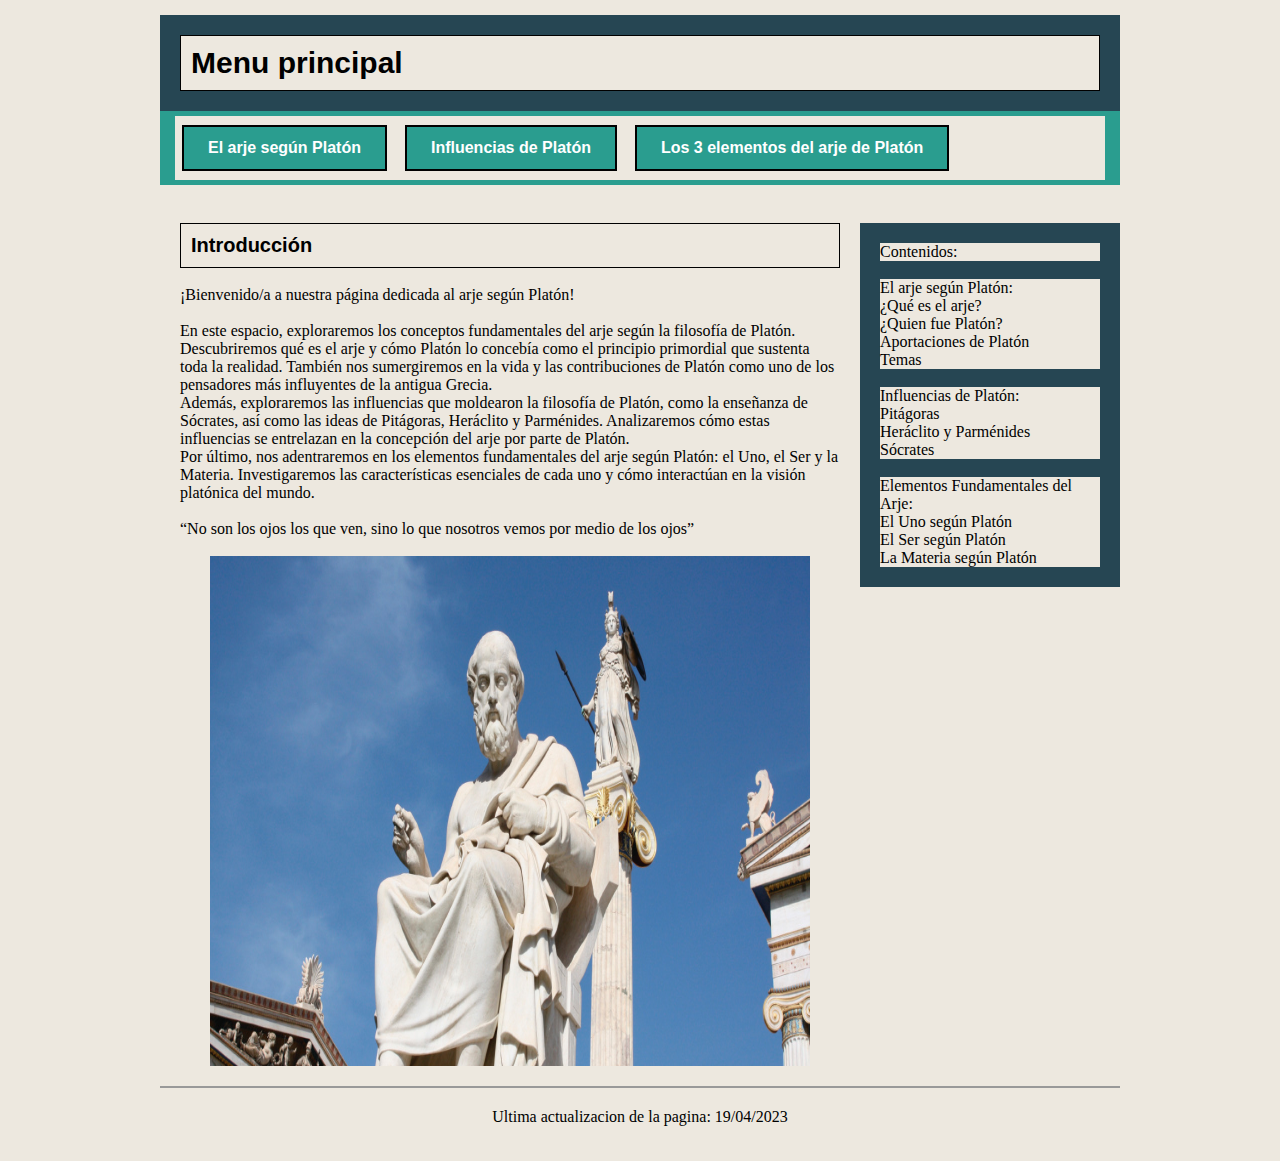
<file: index.html>
<!DOCTYPE html>
<html>
  <head>
    <title>index/Menus</title>
    <link rel="stylesheet" type="text/css" href="Css definitivo.css">
  </head>
  <body>
      <div id="agrupar">
    <header id="cabecera">
        <h1>Menu principal</h1>
    </header>
    <nav id="menu">
        <ul>
            <li><a href="act8.html" class="boton">El arje según Platón</a></li>
            <li><a href="pag2.html" class="boton">Influencias de Platón</a></li>
            <li><a href="act10.html" class="boton">Los 3 elementos del arje de Platón</a></li>
        </ul> 
    </nav> </br>
    <section id="seccion">
		<h2>Introducción</h2>
		</br>
		<p>¡Bienvenido/a a nuestra página dedicada al arje según Platón!</p>
		</br>
		<p>En este espacio, exploraremos los conceptos fundamentales del arje según la filosofía de Platón. Descubriremos qué es el arje y cómo Platón lo concebía como el principio primordial que sustenta toda la realidad. También nos sumergiremos en la vida y las contribuciones de Platón como uno de los pensadores más influyentes de la antigua Grecia.</p>
		<p>Además, exploraremos las influencias que moldearon la filosofía de Platón, como la enseñanza de Sócrates, así como las ideas de Pitágoras, Heráclito y Parménides. Analizaremos cómo estas influencias se entrelazan en la concepción del arje por parte de Platón.</p>
		<p>Por último, nos adentraremos en los elementos fundamentales del arje según Platón: el Uno, el Ser y la Materia. Investigaremos las características esenciales de cada uno y cómo interactúan en la visión platónica del mundo.</p>
	    </br>
	    <p>“No son los ojos los que ven, sino lo que nosotros vemos por medio de los ojos”</p>
	    </br>
	    <img src="platas.jpg" width="600" height="510" alt="mundo de las ideas (Ejemplo)"/> 
    </section>
	<aside id="columnaizq">
        <p>Contenidos:</p>
		</br>
		<p>El arje según Platón:</p>
		<p>¿Qué es el arje?</p>
		<p>¿Quien fue Platón?</p>
		<p>Aportaciones de Platón</p>
		<p>Temas</p>
		</br>
	  	<p>Influencias de Platón:</p>
		<p>Pitágoras</p>
		<p>Heráclito y Parménides</p>
		<p>Sócrates</p>
		</br>
		<p>Elementos Fundamentales del Arje:</p>
		<p>El Uno según Platón</p>
		<p>El Ser según Platón</p>
		<p>La Materia según Platón</p>
    </aside>
    <footer id="pie"> Ultima actualizacion de la pagina: 19/04/2023 </footer>
    </div>
  </body>
</html>
</file>
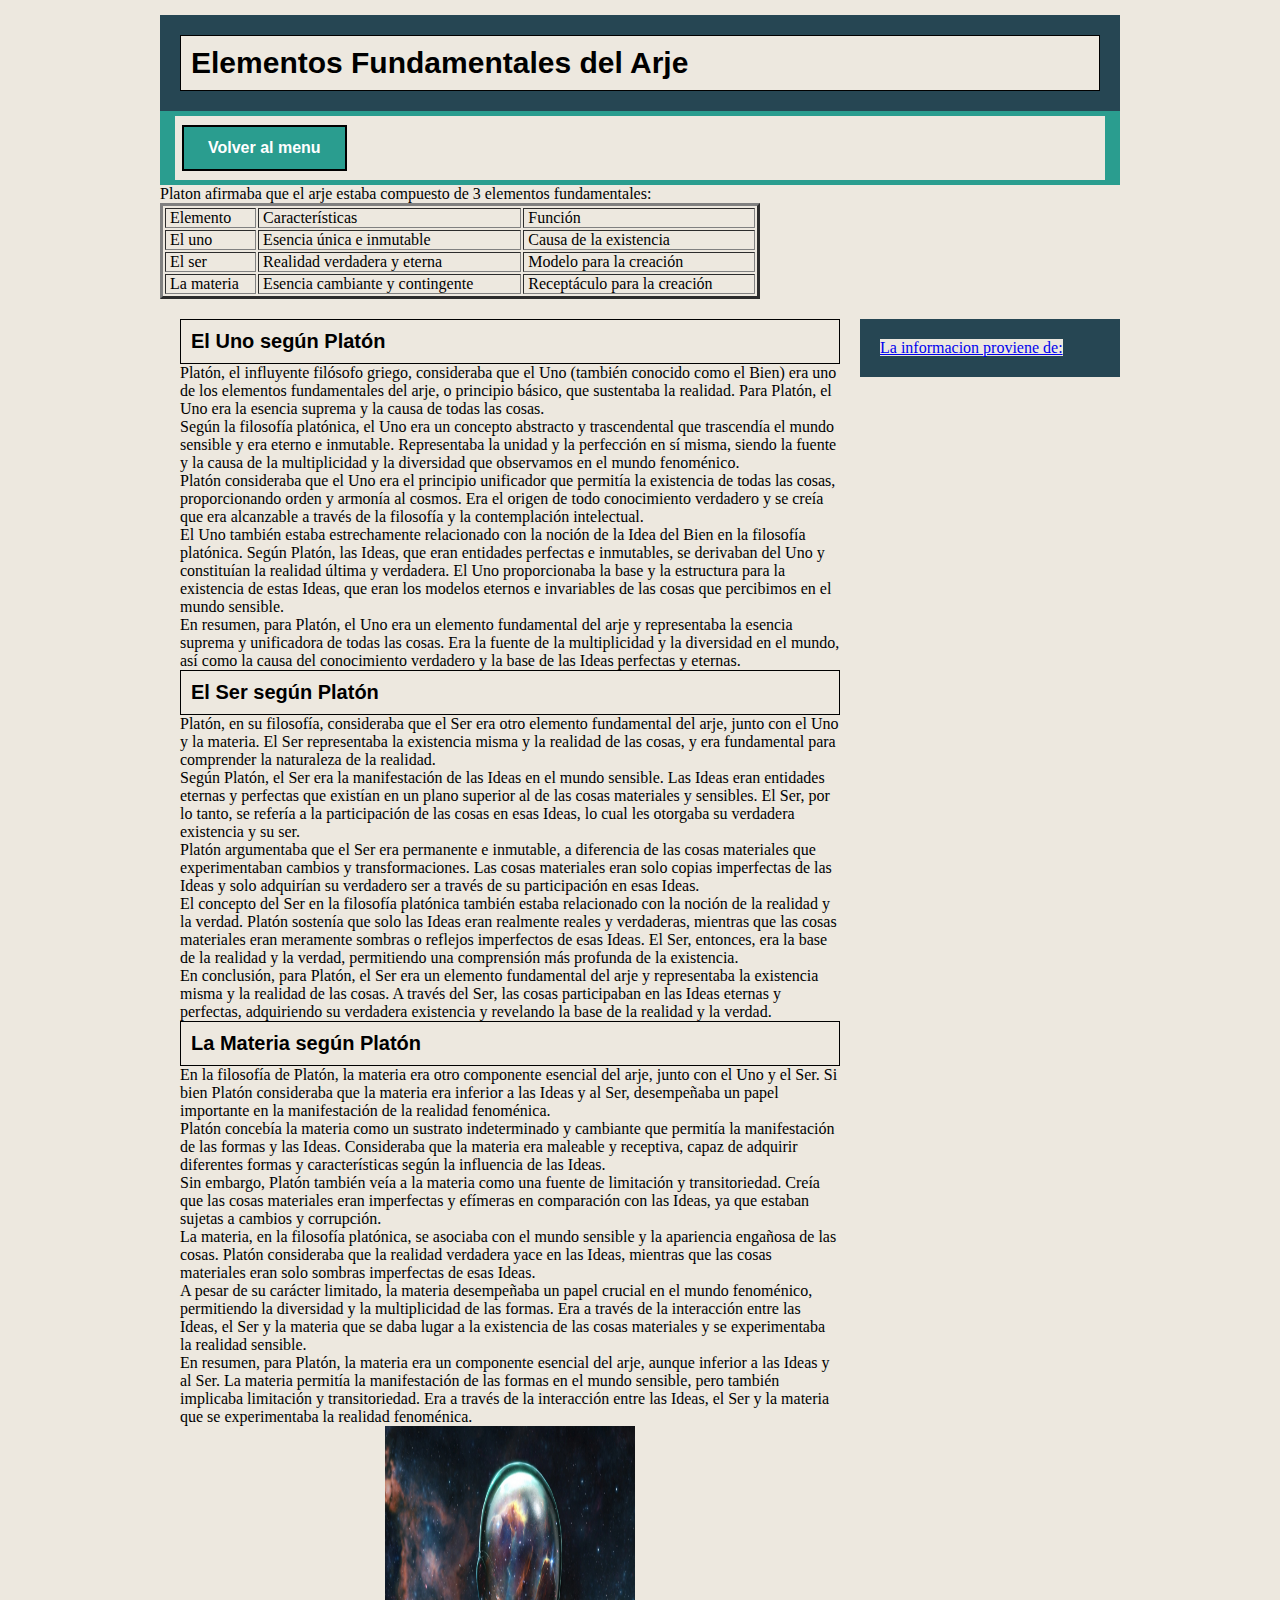
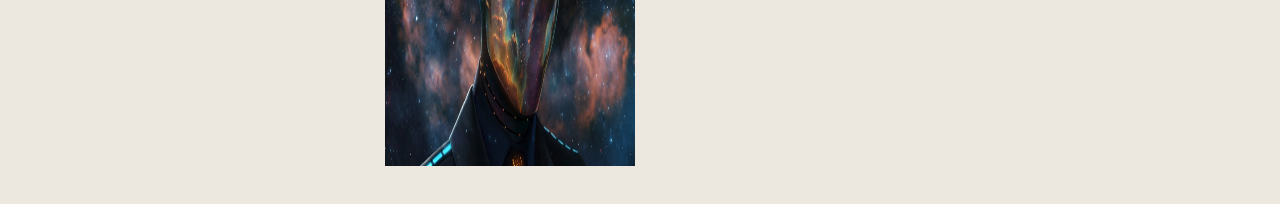
<file: act10.html>
<!DOCTYPE html>
<html>
  <head>
      <title>Tabla y mas</title>
       <link rel="stylesheet" type="text/css" href="Css definitivo.css">
    </head>
    <body>
    <div id="agrupar">
     <header id="cabecera">
        <h1>Elementos Fundamentales del Arje</h1>
    </header>   
    <nav id="menu">
        <ul>
            <li><a href="index.html" class="boton">Volver al menu</a></li>
        </ul>
    </nav>
        <p>Platon afirmaba que el arje estaba compuesto de 3 elementos fundamentales:</p>
        <table width="600" border="3">
            <tbody>
            <tr>
            <td>&nbsp;Elemento</td>
            <td>&nbsp;Características</td>
            <td>&nbsp;Función</td>
            </tr>
            <tr>
            <td>&nbsp;El uno</td>
            <td>&nbsp;Esencia única e inmutable</td>
            <td>&nbsp;Causa de la existencia</td>
            </tr>
            <tr>
            <td>&nbsp;El ser</td>
            <td>&nbsp;Realidad verdadera y eterna</td>
            <td>&nbsp;Modelo para la creación</td>
            </tr>
            <tr>
            <td>&nbsp;La materia</td>
            <td>&nbsp;Esencia cambiante y contingente</td>
            <td>&nbsp;Receptáculo para la creación</td>
            </tr>
            </tbody>
        </table>
    <section id="seccion">
       <h2>El Uno según Platón</h2>
       <p>Platón, el influyente filósofo griego, consideraba que el Uno (también conocido como el Bien) era uno de los elementos fundamentales del arje, o principio básico, que sustentaba la realidad. Para Platón, el Uno era la esencia suprema y la causa de todas las cosas.</p>
       <p>Según la filosofía platónica, el Uno era un concepto abstracto y trascendental que trascendía el mundo sensible y era eterno e inmutable. Representaba la unidad y la perfección en sí misma, siendo la fuente y la causa de la multiplicidad y la diversidad que observamos en el mundo fenoménico.</p>
       <p>Platón consideraba que el Uno era el principio unificador que permitía la existencia de todas las cosas, proporcionando orden y armonía al cosmos. Era el origen de todo conocimiento verdadero y se creía que era alcanzable a través de la filosofía y la contemplación intelectual.</p>
       <p>El Uno también estaba estrechamente relacionado con la noción de la Idea del Bien en la filosofía platónica. Según Platón, las Ideas, que eran entidades perfectas e inmutables, se derivaban del Uno y constituían la realidad última y verdadera. El Uno proporcionaba la base y la estructura para la existencia de estas Ideas, que eran los modelos eternos e invariables de las cosas que percibimos en el mundo sensible.</p>
       <p>En resumen, para Platón, el Uno era un elemento fundamental del arje y representaba la esencia suprema y unificadora de todas las cosas. Era la fuente de la multiplicidad y la diversidad en el mundo, así como la causa del conocimiento verdadero y la base de las Ideas perfectas y eternas.</p>
       <h2>El Ser según Platón</h2>
       <p>Platón, en su filosofía, consideraba que el Ser era otro elemento fundamental del arje, junto con el Uno y la materia. El Ser representaba la existencia misma y la realidad de las cosas, y era fundamental para comprender la naturaleza de la realidad.</p>
       <p>Según Platón, el Ser era la manifestación de las Ideas en el mundo sensible. Las Ideas eran entidades eternas y perfectas que existían en un plano superior al de las cosas materiales y sensibles. El Ser, por lo tanto, se refería a la participación de las cosas en esas Ideas, lo cual les otorgaba su verdadera existencia y su ser.</p>
       <p>Platón argumentaba que el Ser era permanente e inmutable, a diferencia de las cosas materiales que experimentaban cambios y transformaciones. Las cosas materiales eran solo copias imperfectas de las Ideas y solo adquirían su verdadero ser a través de su participación en esas Ideas.</p>
       <p>El concepto del Ser en la filosofía platónica también estaba relacionado con la noción de la realidad y la verdad. Platón sostenía que solo las Ideas eran realmente reales y verdaderas, mientras que las cosas materiales eran meramente sombras o reflejos imperfectos de esas Ideas. El Ser, entonces, era la base de la realidad y la verdad, permitiendo una comprensión más profunda de la existencia.</p>
       <p>En conclusión, para Platón, el Ser era un elemento fundamental del arje y representaba la existencia misma y la realidad de las cosas. A través del Ser, las cosas participaban en las Ideas eternas y perfectas, adquiriendo su verdadera existencia y revelando la base de la realidad y la verdad.</p>
       <h2>La Materia según Platón</h2>
       <p>En la filosofía de Platón, la materia era otro componente esencial del arje, junto con el Uno y el Ser. Si bien Platón consideraba que la materia era inferior a las Ideas y al Ser, desempeñaba un papel importante en la manifestación de la realidad fenoménica.</p>
       <p>Platón concebía la materia como un sustrato indeterminado y cambiante que permitía la manifestación de las formas y las Ideas. Consideraba que la materia era maleable y receptiva, capaz de adquirir diferentes formas y características según la influencia de las Ideas.</p>
       <p>Sin embargo, Platón también veía a la materia como una fuente de limitación y transitoriedad. Creía que las cosas materiales eran imperfectas y efímeras en comparación con las Ideas, ya que estaban sujetas a cambios y corrupción.</p>
       <p>La materia, en la filosofía platónica, se asociaba con el mundo sensible y la apariencia engañosa de las cosas. Platón consideraba que la realidad verdadera yace en las Ideas, mientras que las cosas materiales eran solo sombras imperfectas de esas Ideas.</p>
       <p>A pesar de su carácter limitado, la materia desempeñaba un papel crucial en el mundo fenoménico, permitiendo la diversidad y la multiplicidad de las formas. Era a través de la interacción entre las Ideas, el Ser y la materia que se daba lugar a la existencia de las cosas materiales y se experimentaba la realidad sensible.</p>
       <p>En resumen, para Platón, la materia era un componente esencial del arje, aunque inferior a las Ideas y al Ser. La materia permitía la manifestación de las formas en el mundo sensible, pero también implicaba limitación y transitoriedad. Era a través de la interacción entre las Ideas, el Ser y la materia que se experimentaba la realidad fenoménica.</p>
       <img class="centrarimagen" src="acti10.jpg" width="250" height="340" alt="mundo de las ideas (Ejemplo)"/> </br>
    
    </section>
    <aside id="columnaizq">
        <a href="https://es.wikipedia.org/wiki/Platón">La informacion proviene de:</a>
    </aside>
    </div>
    </body>
</html>
</file>
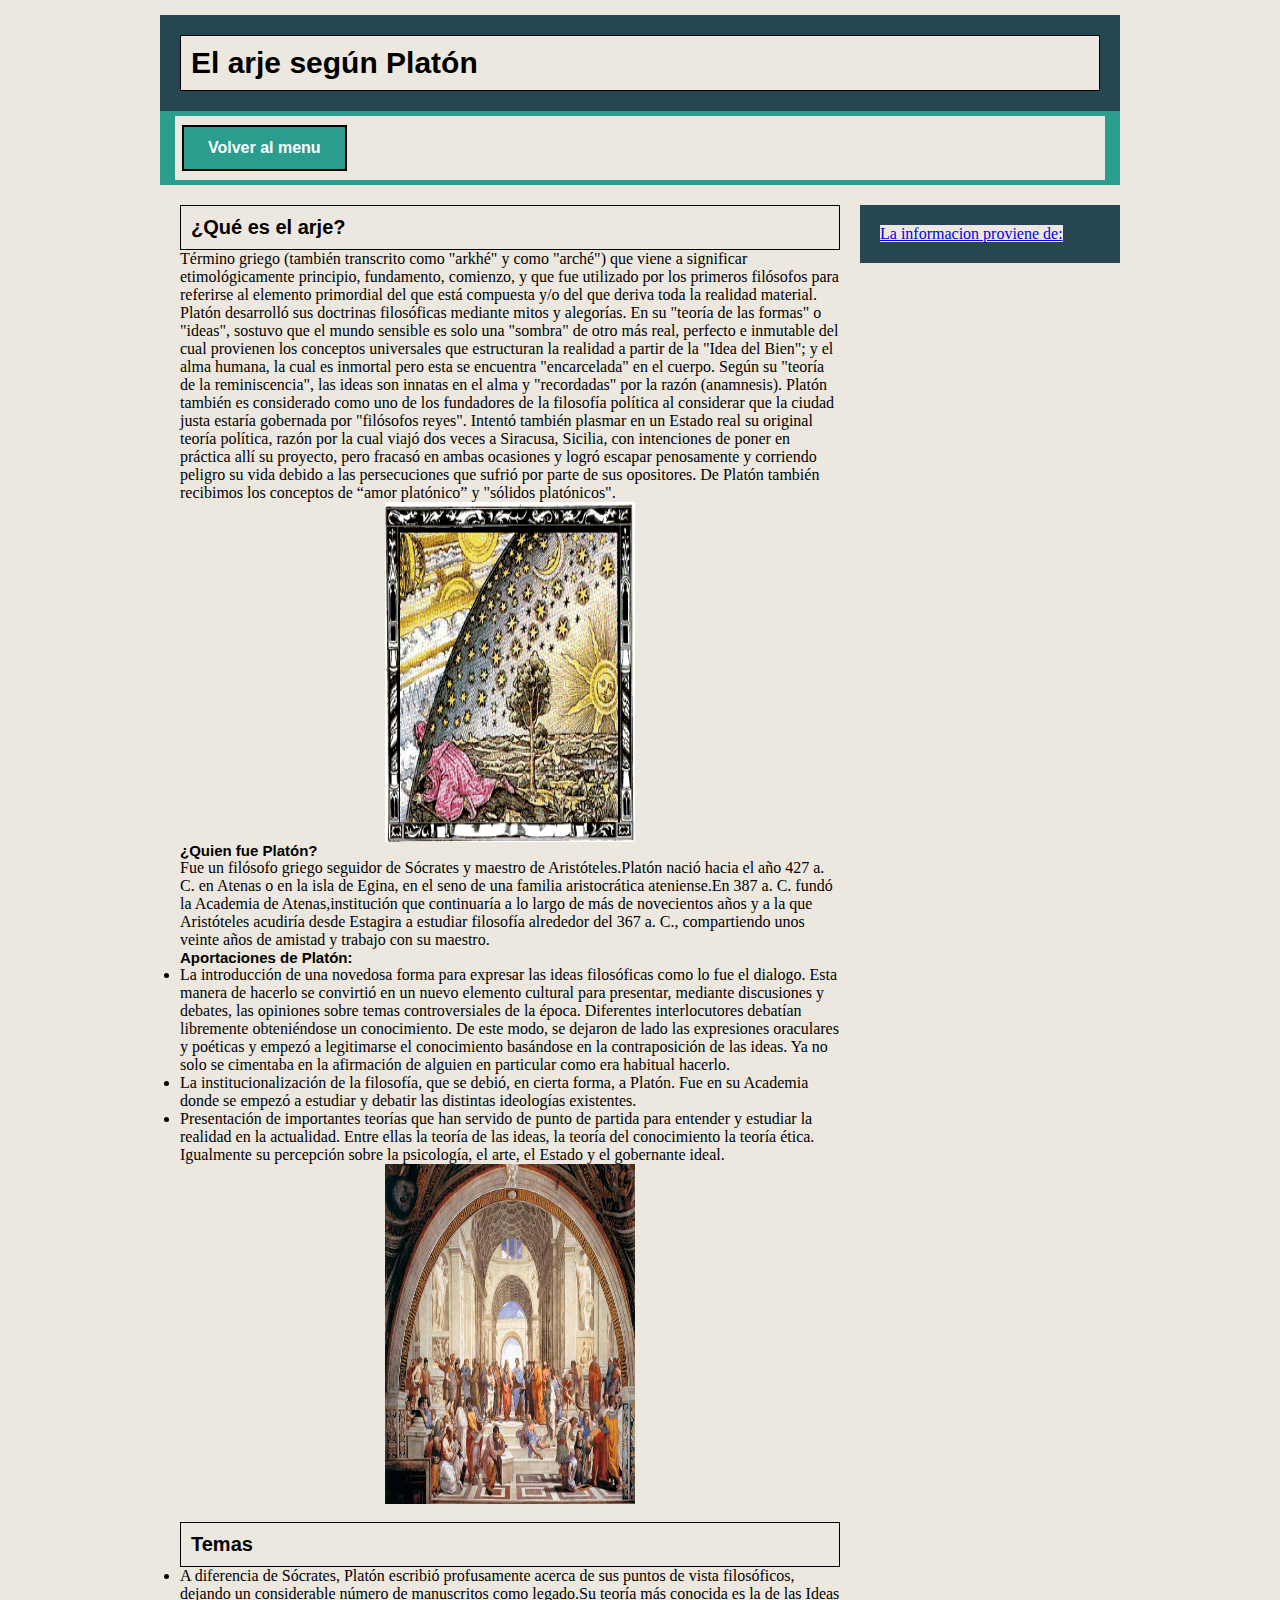
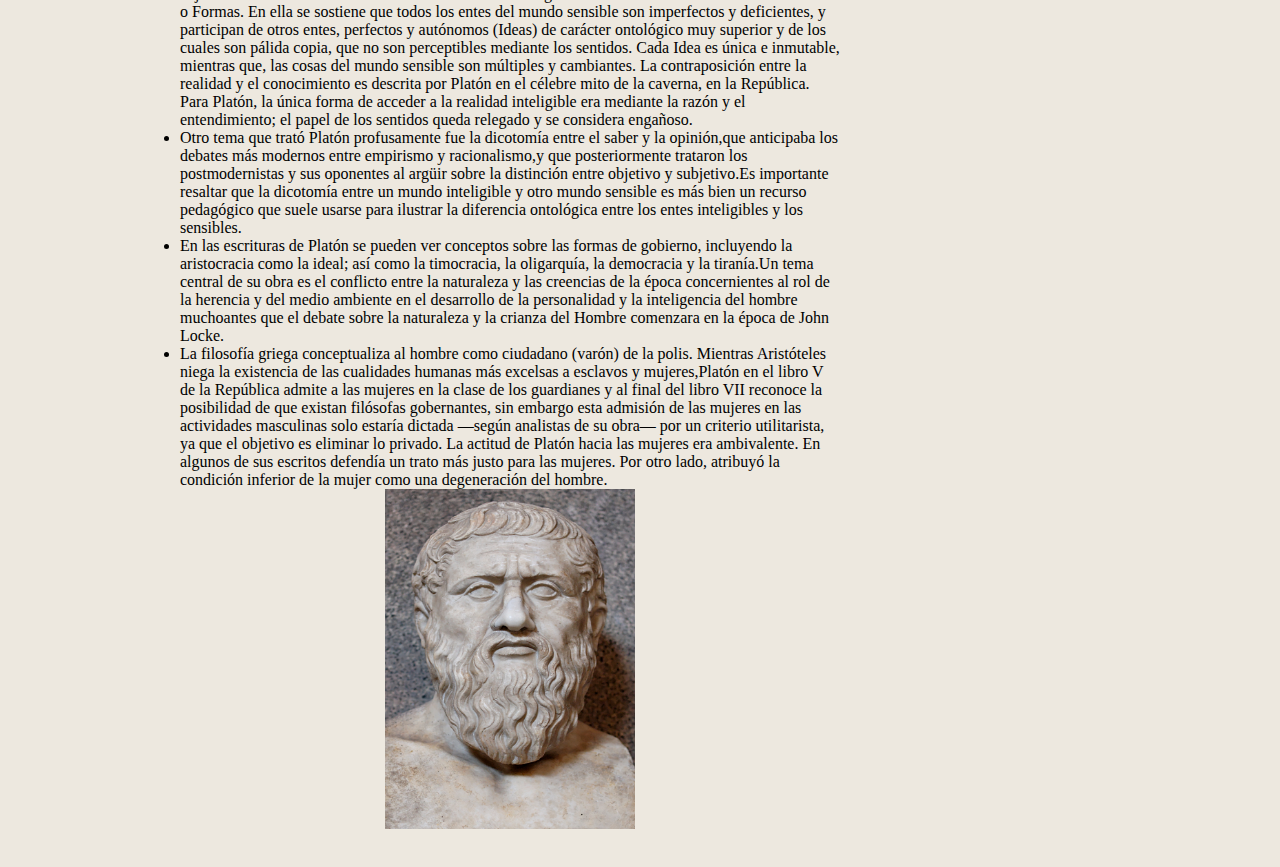
<file: act8.html>
<!DOCTYPE html>
<html>
  <head>
    <title>Según Platón</title>
     <link rel="stylesheet" type="text/css" href="Css definitivo.css">
  </head>
  <body>
    <div id="agrupar">
    <header id="cabecera">
        <h1>El arje según Platón</h1>
    </header>
    <nav id="menu">
        <ul>
            <li><a href="index.html" class="boton">Volver al menu</a></li>
        </ul>    
    </nav>
    <section id="seccion">
        <h2>¿Qué es el arje?</h2>
        <p>Término griego (también transcrito como "arkhé" y como "arché") que viene a significar etimológicamente principio, fundamento, comienzo, y que fue utilizado por los primeros filósofos para referirse al elemento primordial del que está compuesta y/o del que deriva toda la realidad material.</p>
        <p>Platón desarrolló sus doctrinas filosóficas mediante mitos y alegorías. En su "teoría de las formas" o "ideas", sostuvo que el mundo sensible es solo una "sombra" de otro más real, perfecto e inmutable del cual provienen los conceptos universales que estructuran la realidad a partir de la "Idea del Bien"; y el alma humana, la cual es inmortal pero esta se encuentra "encarcelada" en el cuerpo. Según su "teoría de la reminiscencia", las ideas son innatas en el alma y "recordadas" por la razón (anamnesis). Platón también es considerado como uno de los fundadores de la filosofía política al considerar que la ciudad justa estaría gobernada por "filósofos reyes". Intentó también plasmar en un Estado real su original teoría política, razón por la cual viajó dos veces a Siracusa, Sicilia, con intenciones de poner en práctica allí su proyecto, pero fracasó en ambas ocasiones y logró escapar penosamente y corriendo peligro su vida debido a las persecuciones que sufrió por parte de sus opositores. De Platón también recibimos los conceptos de “amor platónico” y "sólidos platónicos".</p>
        <img src="mundoideas.gif" width="250" height="340" alt="mundo de las ideas (Ejemplo)"/> 
        <h3>¿Quien fue Platón?</h3>
        <p>Fue un filósofo griego seguidor de Sócrates y maestro de Aristóteles.Platón nació hacia el año 427 a. C. en Atenas o en la isla de Egina, en el seno de una familia aristocrática ateniense.En 387 a. C. fundó la Academia de Atenas,institución que continuaría a lo largo de más de novecientos años y a la que Aristóteles acudiría desde Estagira a estudiar filosofía alrededor del 367 a. C., compartiendo unos veinte años de amistad y trabajo con su maestro.</p>
        <h3>Aportaciones de Platón:</h3>
        <li>La introducción de una novedosa forma para expresar las ideas filosóficas como lo fue el dialogo. Esta manera de hacerlo se convirtió en un nuevo elemento cultural para presentar, mediante discusiones y debates, las opiniones sobre temas controversiales de la época. Diferentes interlocutores debatían libremente obteniéndose un conocimiento. De este modo, se dejaron de lado las expresiones oraculares y poéticas y empezó a legitimarse el conocimiento basándose en la contraposición de las ideas. Ya no solo se cimentaba en la afirmación de alguien en particular como era habitual hacerlo.</li>
        <li>La institucionalización de la filosofía, que se debió, en cierta forma, a Platón. Fue en su Academia donde se empezó a estudiar y debatir las distintas ideologías existentes.</li>
        <li>Presentación de importantes teorías que han servido de punto de partida para entender y estudiar la realidad en la actualidad. Entre ellas la teoría de las ideas, la teoría del conocimiento la teoría ética. Igualmente su percepción sobre la psicología, el arte, el Estado y el gobernante ideal.</li>
        <img src="atenasplat.jpg" width="250" height="340" alt="atenas"/> </br>
        <h2>Temas</h2>
        <li>A diferencia de Sócrates, Platón escribió profusamente acerca de sus puntos de vista filosóficos, dejando un considerable número de manuscritos como legado.Su teoría más conocida es la de las Ideas o Formas. En ella se sostiene que todos los entes del mundo sensible son imperfectos y deficientes, y participan de otros entes, perfectos y autónomos (Ideas) de carácter ontológico muy superior y de los cuales son pálida copia, que no son perceptibles mediante los sentidos. Cada Idea es única e inmutable, mientras que, las cosas del mundo sensible son múltiples y cambiantes. La contraposición entre la realidad y el conocimiento es descrita por Platón en el célebre mito de la caverna, en la República. Para Platón, la única forma de acceder a la realidad inteligible era mediante la razón y el entendimiento; el papel de los sentidos queda relegado y se considera engañoso.</li>
        <li>Otro tema que trató Platón profusamente fue la dicotomía entre el saber y la opinión,que anticipaba los debates más modernos entre empirismo y racionalismo,y que posteriormente trataron los postmodernistas y sus oponentes al argüir sobre la distinción entre objetivo y subjetivo.Es importante resaltar que la dicotomía entre un mundo inteligible y otro mundo sensible es más bien un recurso pedagógico que suele usarse para ilustrar la diferencia ontológica entre los entes inteligibles y los sensibles.</li>
        <li>En las escrituras de Platón se pueden ver conceptos sobre las formas de gobierno, incluyendo la aristocracia como la ideal; así como la timocracia, la oligarquía, la democracia y la tiranía.Un tema central de su obra es el conflicto entre la naturaleza y las creencias de la época concernientes al rol de la herencia y del medio ambiente en el desarrollo de la personalidad y la inteligencia del hombre muchoantes que el debate sobre la naturaleza y la crianza del Hombre comenzara en la época de John Locke.</li>
        <li>La filosofía griega conceptualiza al hombre como ciudadano (varón) de la polis. Mientras Aristóteles niega la existencia de las cualidades humanas más excelsas a esclavos y mujeres,Platón en el libro V de la República admite a las mujeres en la clase de los guardianes y al final del libro VII reconoce la posibilidad de que existan filósofas gobernantes, sin embargo esta admisión de las mujeres en las actividades masculinas solo estaría dictada —según analistas de su obra— por un criterio utilitarista, ya que el objetivo es eliminar lo privado. La actitud de Platón hacia las mujeres era ambivalente. En algunos de sus escritos defendía un trato más justo para las mujeres. Por otro lado, atribuyó la condición inferior de la mujer como una degeneración del hombre.</li>
        <img src="ooo.jpg" width="250" height="340" alt="platon"/> </br>
    </section>
    <aside id="columnaizq">
        <a href="https://es.wikipedia.org/wiki/Platón">La informacion proviene de:</a>
    </aside>
  </div>
  </body>
</html>
</file>
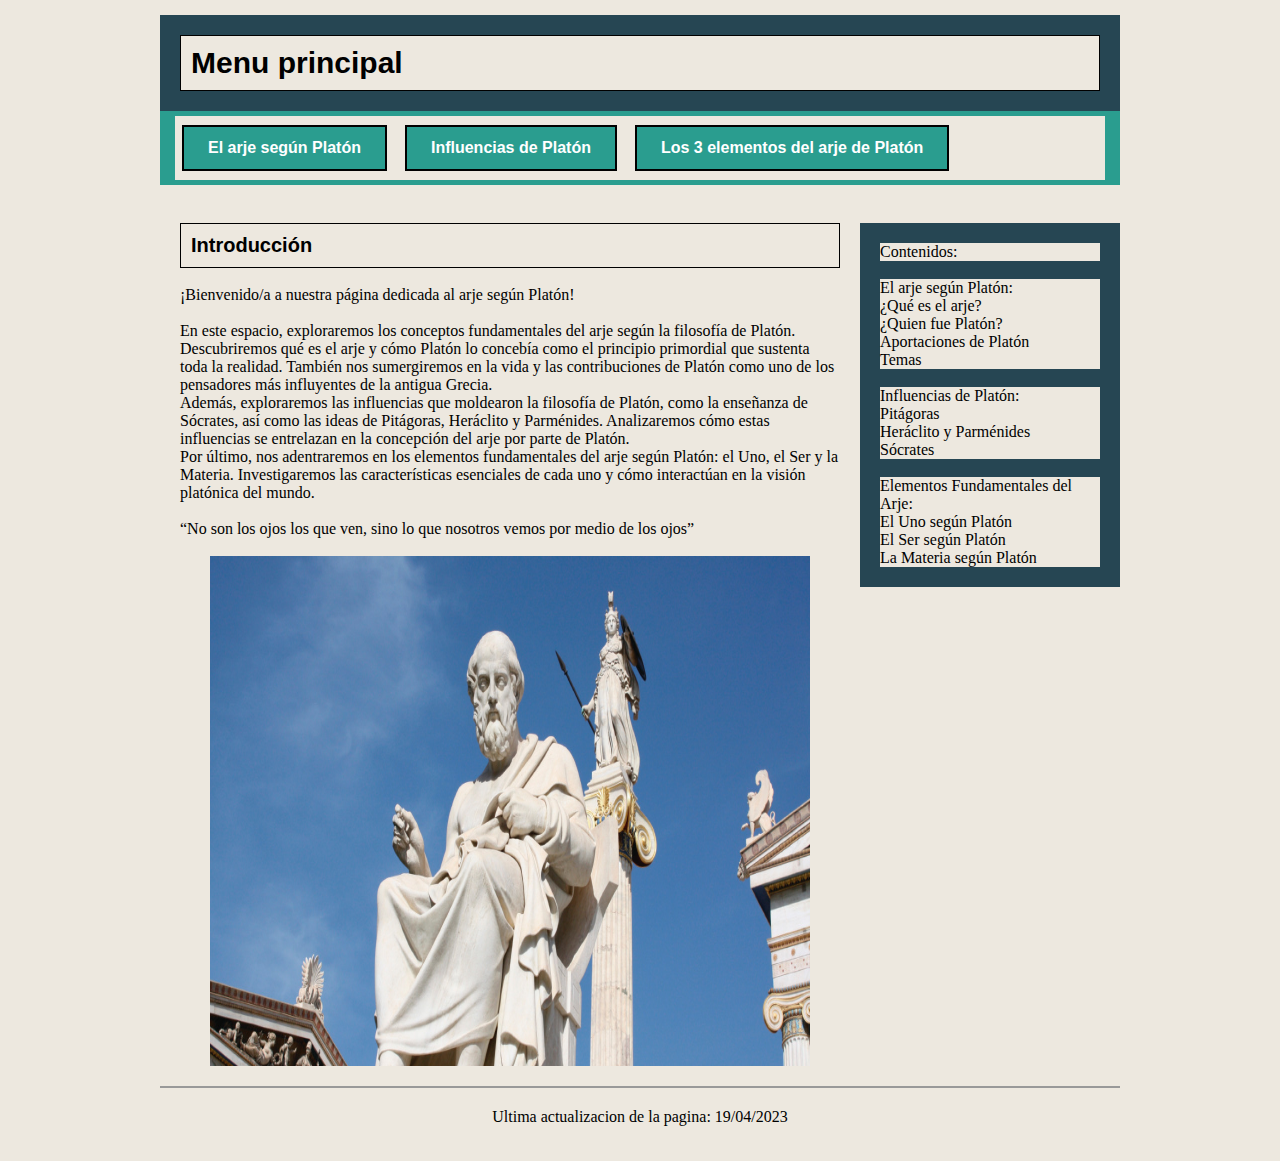
<file: menus.html>
<!DOCTYPE html>
<html>
  <head>
    <title>Menus</title>
    <link rel="stylesheet" type="text/css" href="Css definitivo.css">
  </head>
  <body>
      <div id="agrupar">
    <header id="cabecera">
        <h1>Menu principal</h1>
    </header>
    <nav id="menu">
        <ul>
            <li><a href="act8.html" class="boton">El arje según Platón</a></li>
            <li><a href="pag2.html" class="boton">Influencias de Platón</a></li>
            <li><a href="act10.html" class="boton">Los 3 elementos del arje de Platón</a></li>
        </ul> 
    </nav> </br>
    <section id="seccion">
		<h2>Introducción</h2>
		</br>
		<p>¡Bienvenido/a a nuestra página dedicada al arje según Platón!</p>
		</br>
		<p>En este espacio, exploraremos los conceptos fundamentales del arje según la filosofía de Platón. Descubriremos qué es el arje y cómo Platón lo concebía como el principio primordial que sustenta toda la realidad. También nos sumergiremos en la vida y las contribuciones de Platón como uno de los pensadores más influyentes de la antigua Grecia.</p>
		<p>Además, exploraremos las influencias que moldearon la filosofía de Platón, como la enseñanza de Sócrates, así como las ideas de Pitágoras, Heráclito y Parménides. Analizaremos cómo estas influencias se entrelazan en la concepción del arje por parte de Platón.</p>
		<p>Por último, nos adentraremos en los elementos fundamentales del arje según Platón: el Uno, el Ser y la Materia. Investigaremos las características esenciales de cada uno y cómo interactúan en la visión platónica del mundo.</p>
	    </br>
	    <p>“No son los ojos los que ven, sino lo que nosotros vemos por medio de los ojos”</p>
	    </br>
	    <img src="platas.jpg" width="600" height="510" alt="mundo de las ideas (Ejemplo)"/> 
    </section>
	<aside id="columnaizq">
        <p>Contenidos:</p>
		</br>
		<p>El arje según Platón:</p>
		<p>¿Qué es el arje?</p>
		<p>¿Quien fue Platón?</p>
		<p>Aportaciones de Platón</p>
		<p>Temas</p>
		</br>
	  	<p>Influencias de Platón:</p>
		<p>Pitágoras</p>
		<p>Heráclito y Parménides</p>
		<p>Sócrates</p>
		</br>
		<p>Elementos Fundamentales del Arje:</p>
		<p>El Uno según Platón</p>
		<p>El Ser según Platón</p>
		<p>La Materia según Platón</p>
    </aside>
    <footer id="pie"> Ultima actualizacion de la pagina: 19/04/2023 </footer>
    </div>
  </body>
</html>
</file>
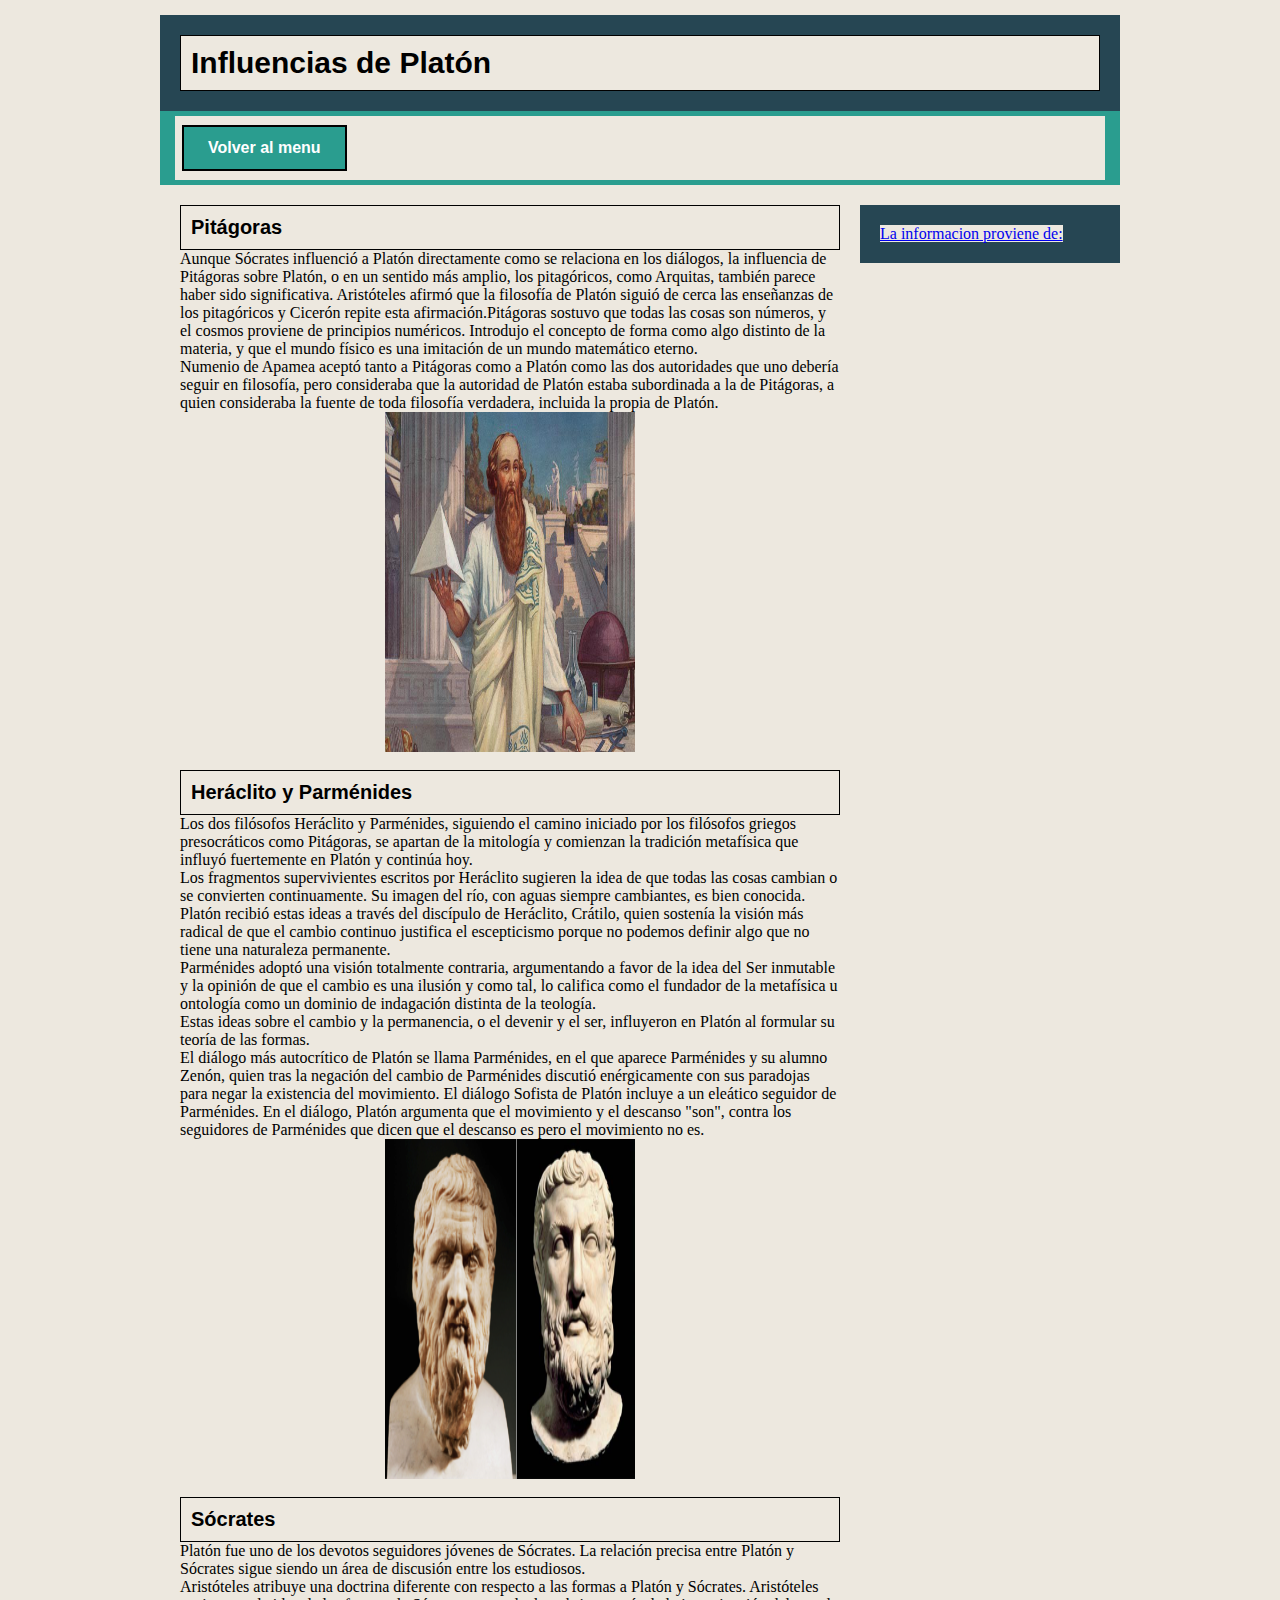
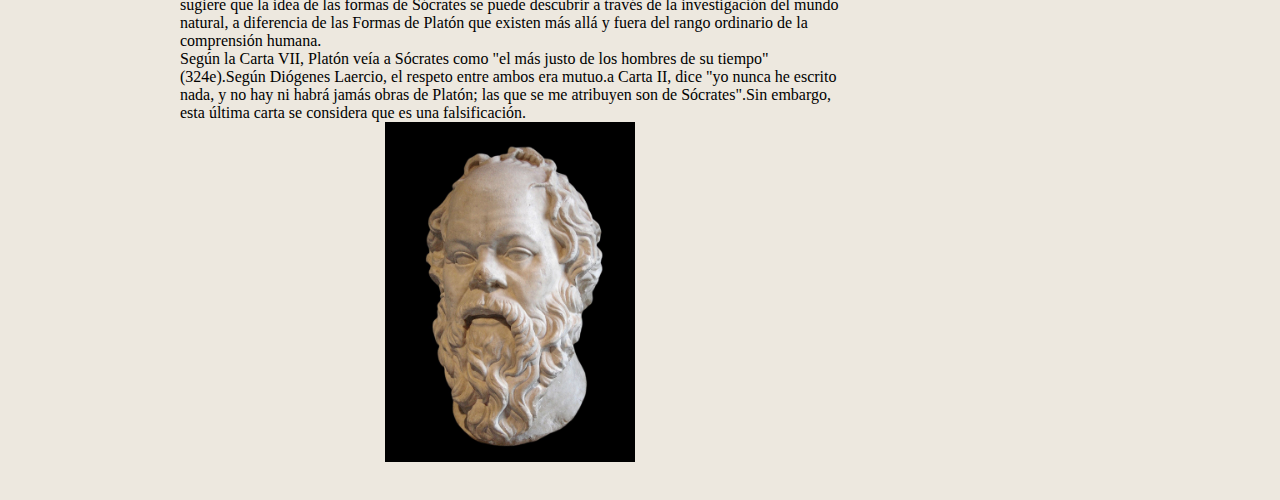
<file: pag2.html>
<!DOCTYPE html>
<html>
  <head>
    <title>Influencias de Platon</title>
     <link rel="stylesheet" type="text/css" href="Css definitivo.css">
  </head>
  <body>
    <div id="agrupar">
    <header id="cabecera">
        <h1>Influencias de Platón</h1>
    </header>
    <nav id="menu">
        <ul>
            <li><a href="index.html" class="boton">Volver al menu</a></li>
        </ul>    
    </nav>
<section id="seccion">
    <h2>Pitágoras</h2>
    <p>Aunque Sócrates influenció a Platón directamente como se relaciona en los diálogos, la influencia de Pitágoras sobre Platón, o en un sentido más amplio, los pitagóricos, como Arquitas, también parece haber sido significativa. Aristóteles afirmó que la filosofía de Platón siguió de cerca las enseñanzas de los pitagóricos y Cicerón repite esta afirmación.Pitágoras sostuvo que todas las cosas son números, y el cosmos proviene de principios numéricos. Introdujo el concepto de forma como algo distinto de la materia, y que el mundo físico es una imitación de un mundo matemático eterno.</p>
    <p>Numenio de Apamea aceptó tanto a Pitágoras como a Platón como las dos autoridades que uno debería seguir en filosofía, pero consideraba que la autoridad de Platón estaba subordinada a la de Pitágoras, a quien consideraba la fuente de toda filosofía verdadera, incluida la propia de Platón.</p>
    <img src="pitagoras.png" width="250" height="340" alt="pitagoras"/> </br>
    <h2>Heráclito y Parménides</h2>
    <p>Los dos filósofos Heráclito y Parménides, siguiendo el camino iniciado por los filósofos griegos presocráticos como Pitágoras, se apartan de la mitología y comienzan la tradición metafísica que influyó fuertemente en Platón y continúa hoy.</p>
    <p>Los fragmentos supervivientes escritos por Heráclito sugieren la idea de que todas las cosas cambian o se convierten continuamente. Su imagen del río, con aguas siempre cambiantes, es bien conocida. Platón recibió estas ideas a través del discípulo de Heráclito, Crátilo, quien sostenía la visión más radical de que el cambio continuo justifica el escepticismo porque no podemos definir algo que no tiene una naturaleza permanente.</p>
    <p>Parménides adoptó una visión totalmente contraria, argumentando a favor de la idea del Ser inmutable y la opinión de que el cambio es una ilusión y como tal, lo califica como el fundador de la metafísica u ontología como un dominio de indagación distinta de la teología.</p>
    <p>Estas ideas sobre el cambio y la permanencia, o el devenir y el ser, influyeron en Platón al formular su teoría de las formas.</p>
    <p>El diálogo más autocrítico de Platón se llama Parménides, en el que aparece Parménides y su alumno Zenón, quien tras la negación del cambio de Parménides discutió enérgicamente con sus paradojas para negar la existencia del movimiento. El diálogo Sofista de Platón incluye a un eleático seguidor de Parménides. En el diálogo, Platón argumenta que el movimiento y el descanso "son", contra los seguidores de Parménides que dicen que el descanso es pero el movimiento no es.</p>
    <img src="heraclito-parmenides.png" width="250" height="340" alt="Heraclito y Parménides"/> </br>
    <h2>Sócrates</h2>
    <p>Platón fue uno de los devotos seguidores jóvenes de Sócrates. La relación precisa entre Platón y Sócrates sigue siendo un área de discusión entre los estudiosos.</p>
    <p>Aristóteles atribuye una doctrina diferente con respecto a las formas a Platón y Sócrates. Aristóteles sugiere que la idea de las formas de Sócrates se puede descubrir a través de la investigación del mundo natural, a diferencia de las Formas de Platón que existen más allá y fuera del rango ordinario de la comprensión humana.</p>
    <p>Según la Carta VII, Platón veía a Sócrates como "el más justo de los hombres de su tiempo" (324e).Según Diógenes Laercio, el respeto entre ambos era mutuo.a Carta II, dice "yo nunca he escrito nada, y no hay ni habrá jamás obras de Platón; las que se me atribuyen son de Sócrates".Sin embargo, esta última carta se considera que es una falsificación.</p>
    <img src="socrates.jpg" width="250" height="340" alt="Socrates"/> </br>
</section>
<aside id="columnaizq">
        <a href="https://es.wikipedia.org/wiki/Platón">La informacion proviene de:</a>
    </aside>
</div>

</body>
</html>
</file>
<file: Css definitivo.css>
* {
  background-color: #ede8df;
  padding: 0px;
  margin: 0px;
}


h1 {
   font:bold 30px verdana, arial;
   text-align: center;
   overflow: auto;
   border: 1px solid black;
   padding: 10px;
   text-align: justify;
}


h2 {
   font:bold 20px verdana, arial;
   overflow: auto;
   border: 1px solid black;
   padding: 10px;
   text-align: justify;
}


h3 {
   font:bold 15px verdana, arial;
}


header, section, footer, aside, nav, article, figure, figcaption, hgroup {
  display: block;
}


#agrupar {
  width: 960px;
  margin: 15px auto;
  text-align: left;
}


#cabecera {
  background: #264653;
  padding: 20px;
}


#menu {
  background: #2a9d8f;
  padding: 5px 15px;
}


#menu li{
  display: inline-block;
  list-style: none;
  padding: 5px;
  font: bold 14px verdana, arial;
}   



#seccion {
  float: left;
  width: 660px;
  margin: 20px;
}


#columnaizq {
  float: left;
  width: 220px;
  margin: 20px 0px;
  padding: 20px;
  background: #264653;
}


#pie {
  clear: both;
  text-align: center;
  padding: 20px;
  border-top: 2px solid #999999;
}  


img {
  display: block;
  margin: 0 auto;
}


.caja {
  overflow: auto;
  border: 1px solid black;
  padding: 10px;
  text-align: justify;
  
}


.boton {
  border: 2px solid black;
  background-color: #2a9d8f;  
  color: white; 
  padding: 12px 24px; 
  text-align: center;
  text-decoration: none;
  display: inline-block;
  font-size: 16px;
  margin: 4px 2px;
  transition: background-color 0.5s ease;
  cursor: pointer;
}


.boton:hover {
  background-color: #e9c46a;
}
</file>
